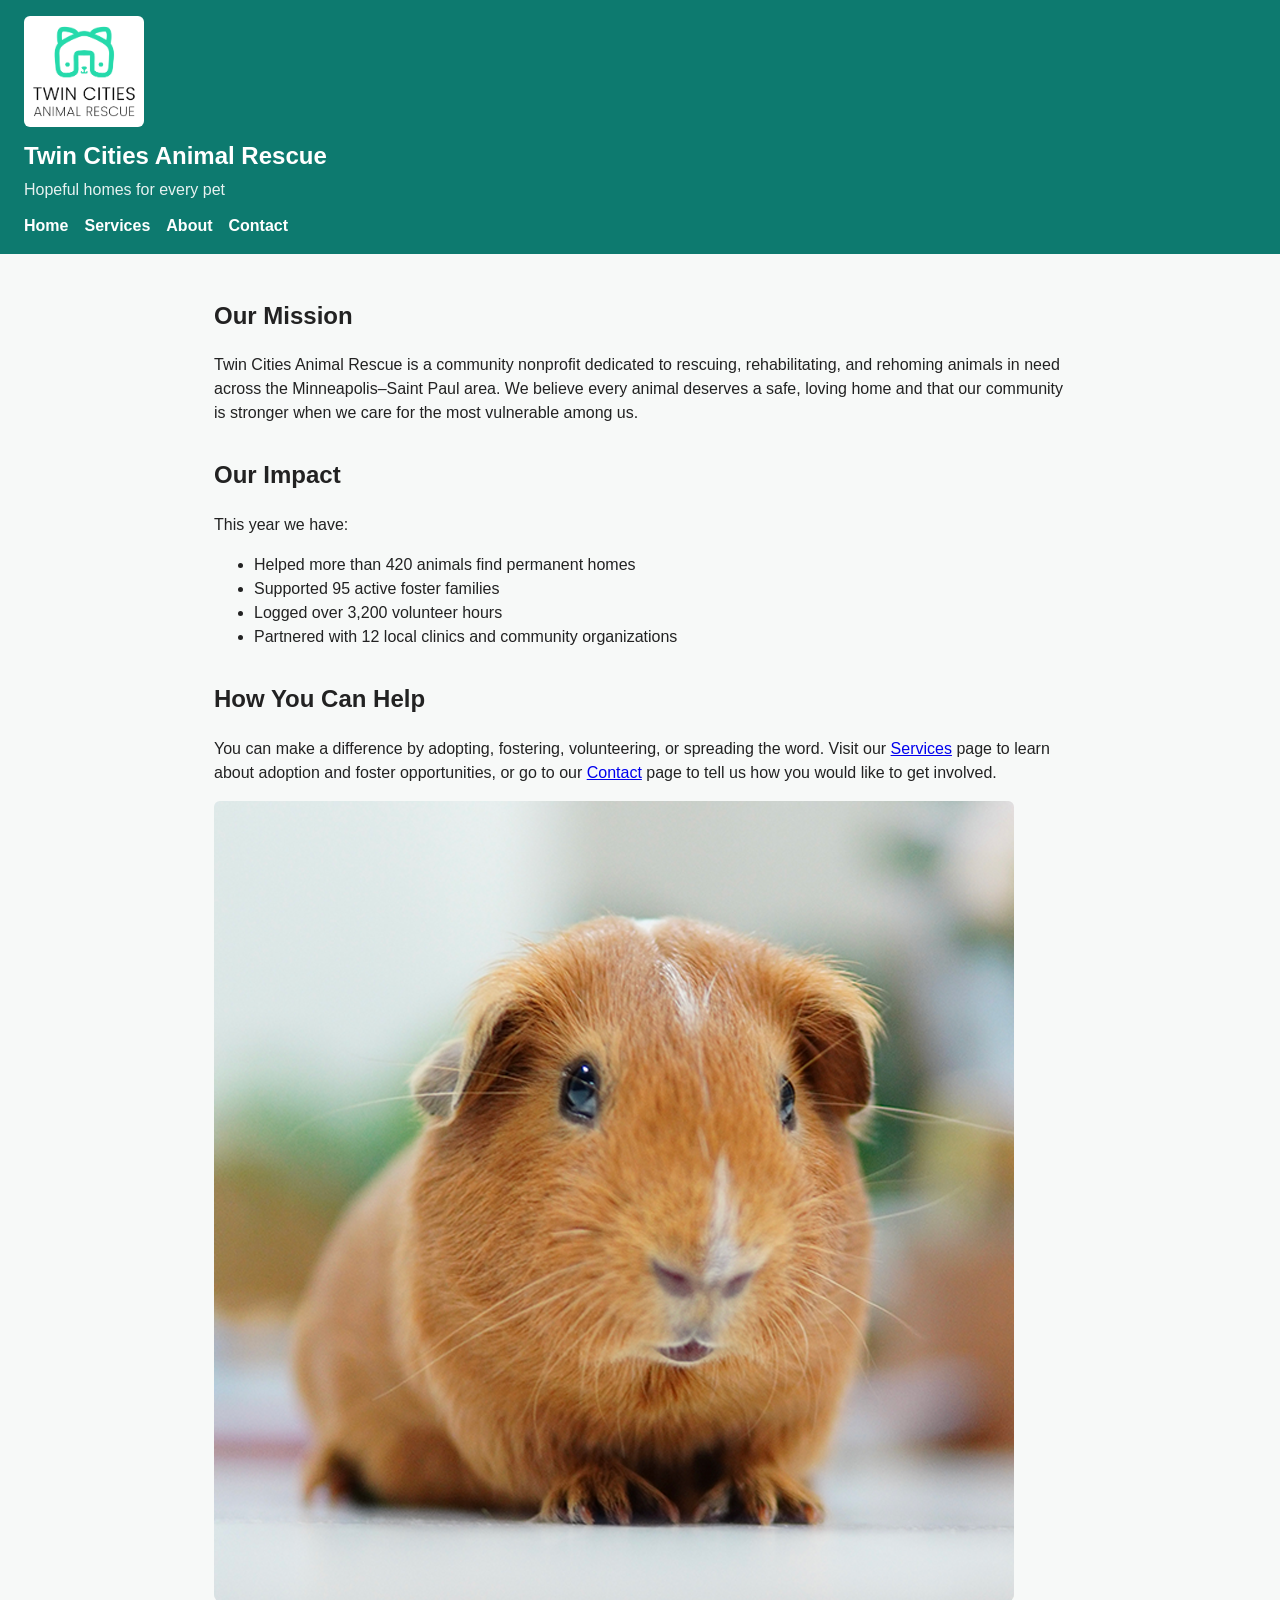
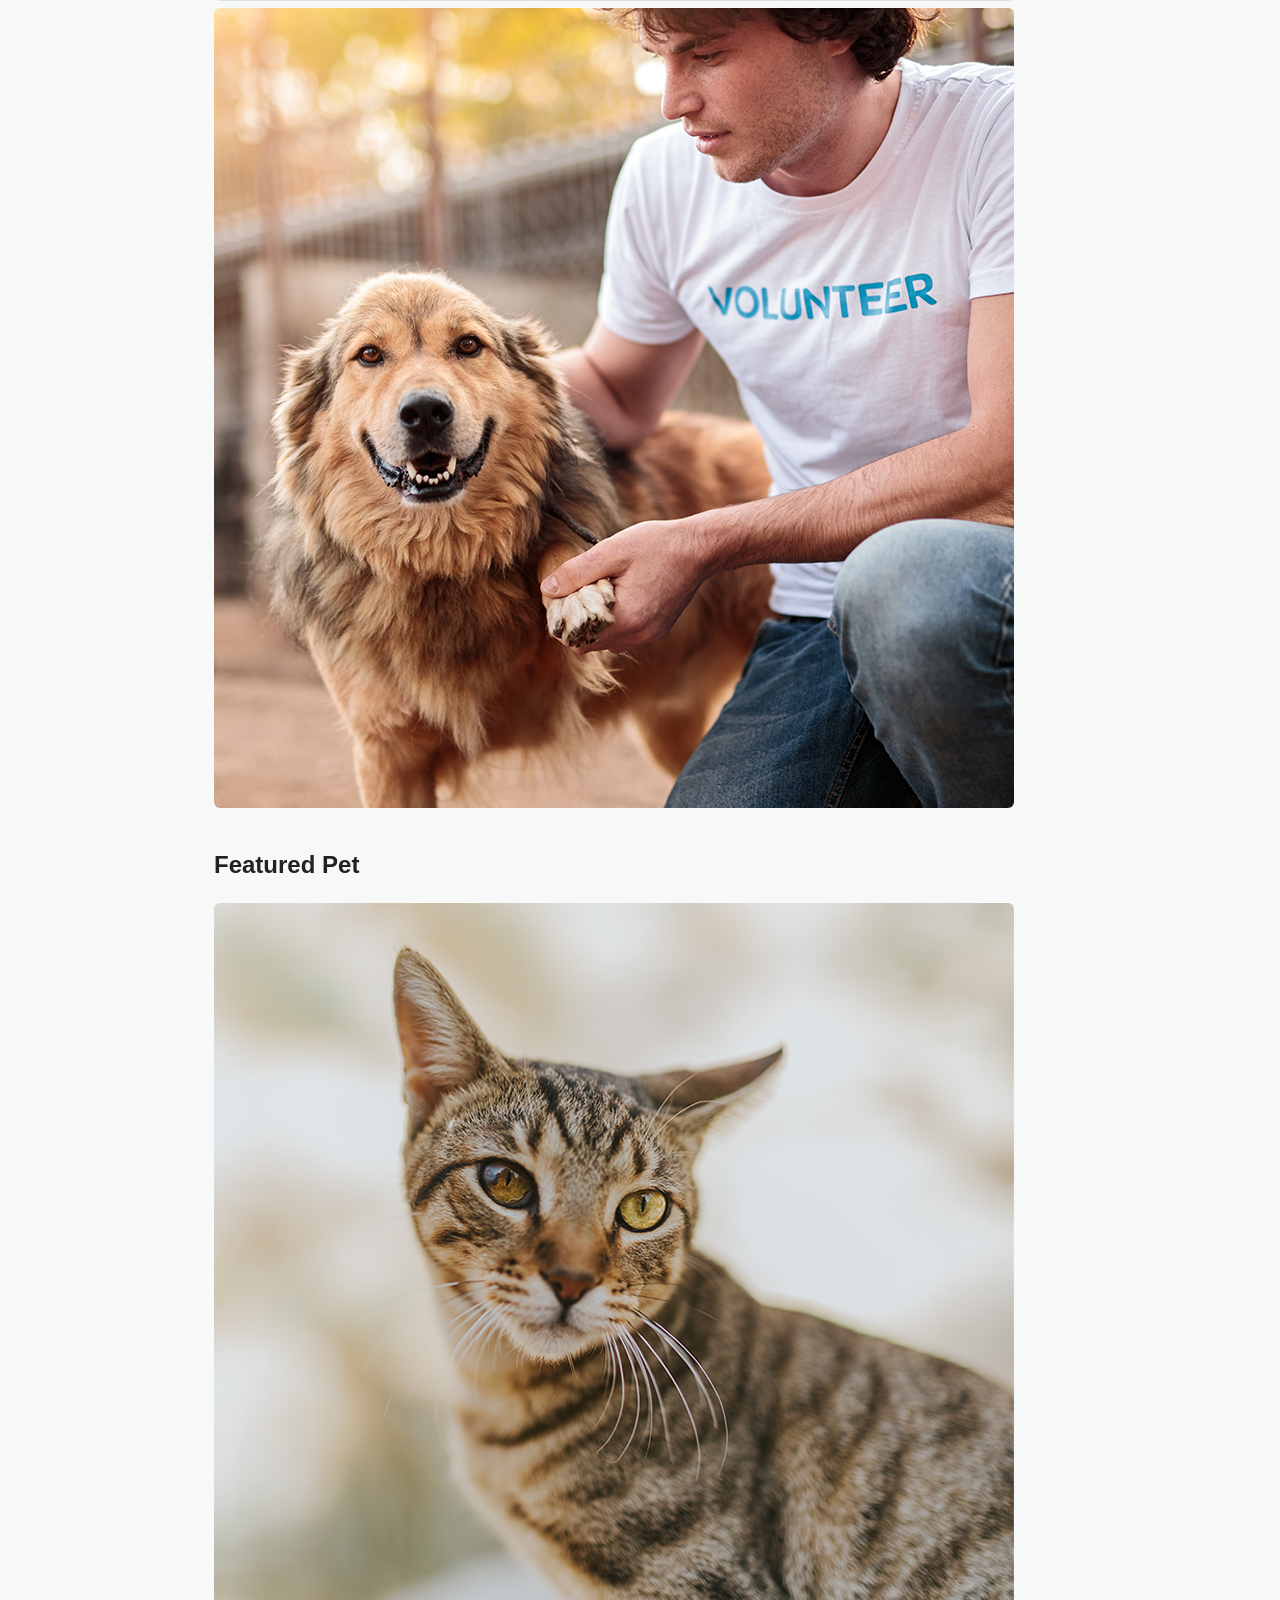
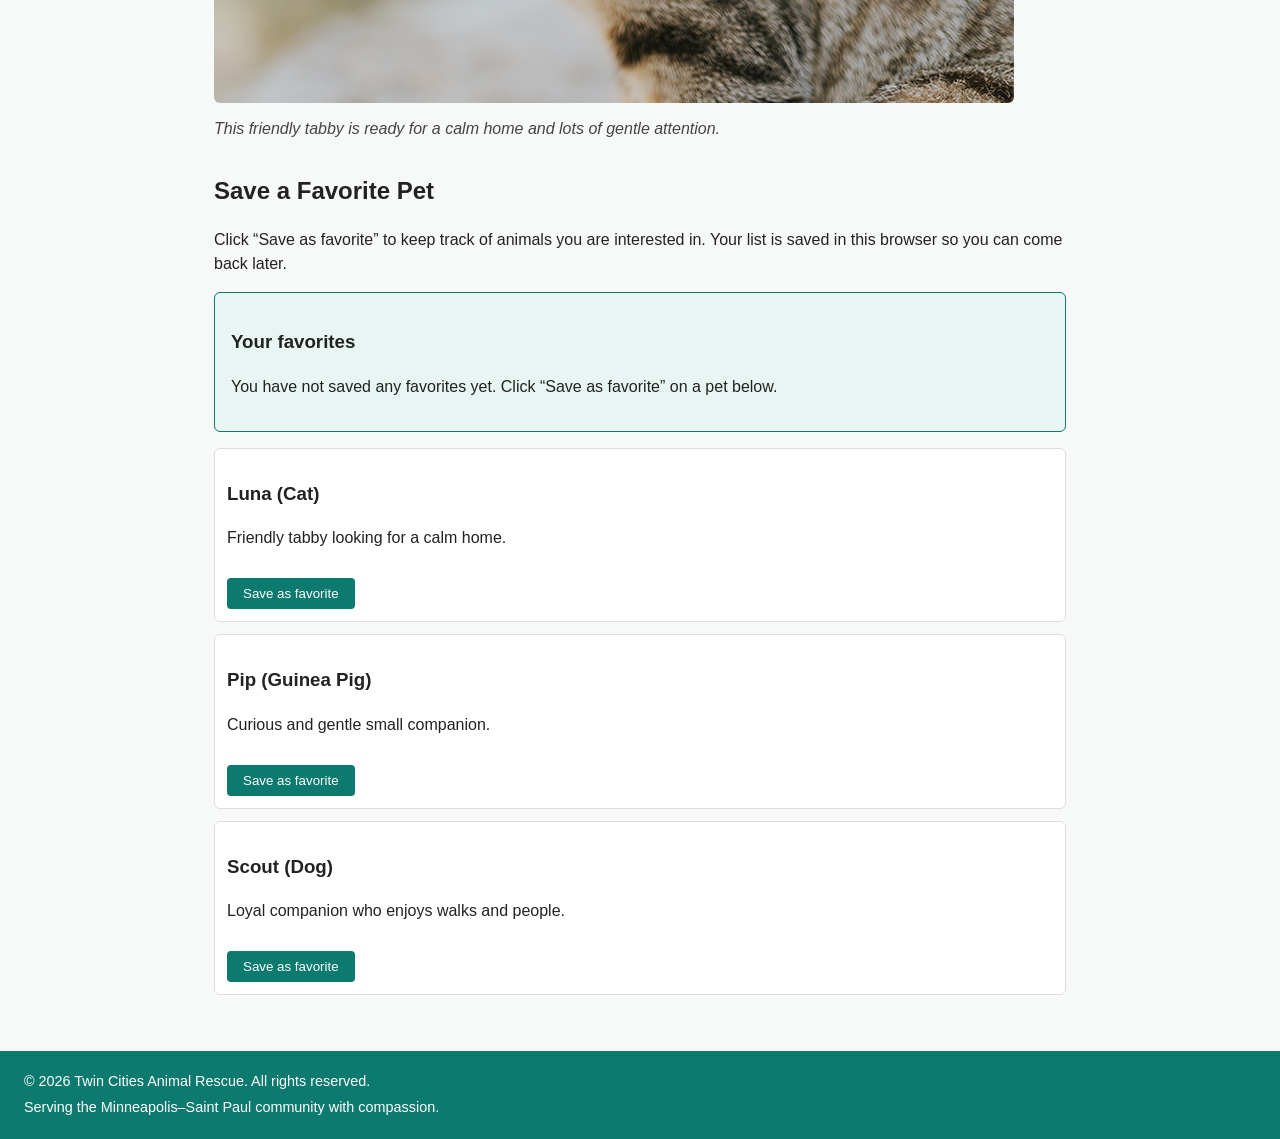
<file: index.html>
<!DOCTYPE html>
<html lang="en">
<head>
  <meta charset="UTF-8">
  <meta name="viewport" content="width=device-width, initial-scale=1.0">
  <title>Home | Twin Cities Animal Rescue</title>
  <link rel="stylesheet" href="styles.css">
</head>
<body>
  <header>
    <img src="images/rescue-logo.png" alt="Twin Cities Animal Rescue logo" width="120">
    <h1>Twin Cities Animal Rescue</h1>
    <p>Hopeful homes for every pet</p>
    <nav>
      <ul>
        <li><a href="index.html">Home</a></li>
        <li><a href="services.html">Services</a></li>
        <li><a href="about.html">About</a></li>
        <li><a href="contact.html">Contact</a></li>
      </ul>
    </nav>
  </header>

  <main>
    <section>
      <h2>Our Mission</h2>
      <p>
        Twin Cities Animal Rescue is a community nonprofit dedicated to rescuing,
        rehabilitating, and rehoming animals in need across the Minneapolis–Saint Paul area.
        We believe every animal deserves a safe, loving home and that our community is stronger
        when we care for the most vulnerable among us.
      </p>
    </section>

    <section>
      <h2>Our Impact</h2>
      <p>This year we have:</p>
      <ul>
        <li>Helped more than 420 animals find permanent homes</li>
        <li>Supported 95 active foster families</li>
        <li>Logged over 3,200 volunteer hours</li>
        <li>Partnered with 12 local clinics and community organizations</li>
      </ul>
    </section>

    <section>
      <h2>How You Can Help</h2>
      <p>
        You can make a difference by adopting, fostering, volunteering, or spreading the word.
        Visit our <a href="services.html">Services</a> page to learn about adoption and foster
        opportunities, or go to our <a href="contact.html">Contact</a> page to tell us how
        you would like to get involved.
      </p>
      <img src="images/rescue-pet.png" alt="A curious guinea pig looking for a forever home">
      <img src="images/rescue-volunteer.png" alt="A volunteer in a white shirt holding a rescued dog's paw">
    </section>

    <section>
      <h2>Featured Pet</h2>
      <figure>
        <img src="images/rescue-pet-spotlight.png" alt="A tabby cat with green eyes available for adoption">
        <figcaption>This friendly tabby is ready for a calm home and lots of gentle attention.</figcaption>
      </figure>
    </section>

    <section>
      <h2>Save a Favorite Pet</h2>
      <p>
        Click “Save as favorite” to keep track of animals you are interested in.
        Your list is saved in this browser so you can come back later.
      </p>

      <div class="favorites-box">
        <h3>Your favorites</h3>
        <div id="favorites-list">
          <p>You have not saved any favorites yet.</p>
        </div>
      </div>

      <div class="pet-card">
        <h3>Luna (Cat)</h3>
        <p>Friendly tabby looking for a calm home.</p>
        <button type="button" class="btn" data-pet-id="luna">Save as favorite</button>
      </div>

      <div class="pet-card">
        <h3>Pip (Guinea Pig)</h3>
        <p>Curious and gentle small companion.</p>
        <button type="button" class="btn" data-pet-id="pip">Save as favorite</button>
      </div>

      <div class="pet-card">
        <h3>Scout (Dog)</h3>
        <p>Loyal companion who enjoys walks and people.</p>
        <button type="button" class="btn" data-pet-id="scout">Save as favorite</button>
      </div>
    </section>
  </main>

  <footer>
    <p>&copy; 2026 Twin Cities Animal Rescue. All rights reserved.</p>
    <p>Serving the Minneapolis–Saint Paul community with compassion.</p>
  </footer>

  <script src="script.js"></script>
</body>
</html>
</file>
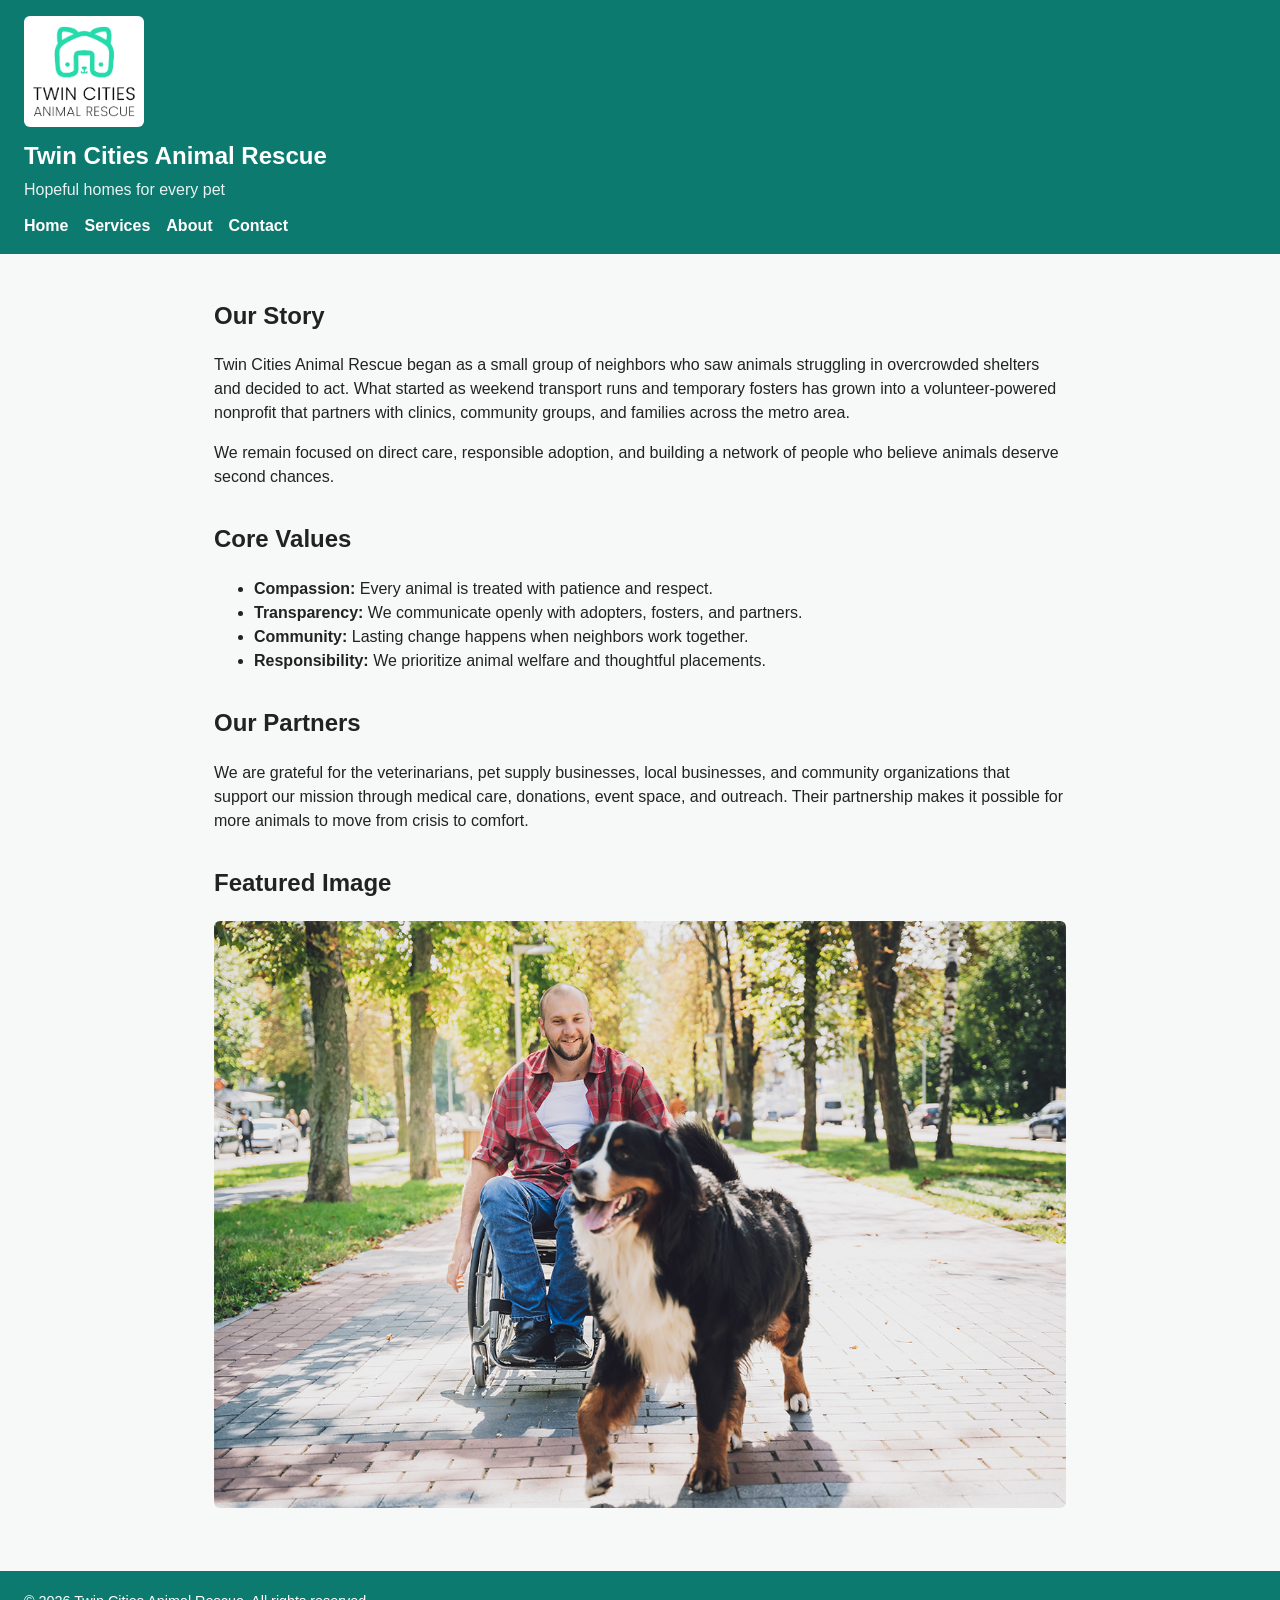
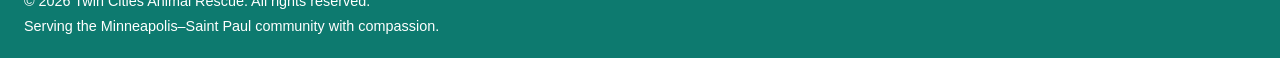
<file: about.html>
<!DOCTYPE html>
<html lang="en">
<head>
  <meta charset="UTF-8">
  <meta name="viewport" content="width=device-width, initial-scale=1.0">
  <title>About | Twin Cities Animal Rescue</title>
  <link rel="stylesheet" href="styles.css">
</head>
<body>
  <header>
    <img src="images/rescue-logo.png" alt="Twin Cities Animal Rescue logo" width="120">
    <h1>Twin Cities Animal Rescue</h1>
    <p>Hopeful homes for every pet</p>
    <nav>
      <ul>
        <li><a href="index.html">Home</a></li>
        <li><a href="services.html">Services</a></li>
        <li><a href="about.html">About</a></li>
        <li><a href="contact.html">Contact</a></li>
      </ul>
    </nav>
  </header>

  <main>
    <section>
      <h2>Our Story</h2>
      <p>
        Twin Cities Animal Rescue began as a small group of neighbors who saw animals
        struggling in overcrowded shelters and decided to act. What started as weekend
        transport runs and temporary fosters has grown into a volunteer-powered nonprofit
        that partners with clinics, community groups, and families across the metro area.
      </p>
      <p>
        We remain focused on direct care, responsible adoption, and building a network of
        people who believe animals deserve second chances.
      </p>
    </section>

    <section>
      <h2>Core Values</h2>
      <ul>
        <li><strong>Compassion:</strong> Every animal is treated with patience and respect.</li>
        <li><strong>Transparency:</strong> We communicate openly with adopters, fosters, and partners.</li>
        <li><strong>Community:</strong> Lasting change happens when neighbors work together.</li>
        <li><strong>Responsibility:</strong> We prioritize animal welfare and thoughtful placements.</li>
      </ul>
    </section>

    <section>
      <h2>Our Partners</h2>
      <p>
        We are grateful for the veterinarians, pet supply businesses, local businesses,
        and community organizations that support our mission through medical care,
        donations, event space, and outreach. Their partnership makes it possible for
        more animals to move from crisis to comfort.
      </p>
    </section>

    <section>
      <h2>Featured Image</h2>
      <picture>
        <source media="(min-width: 800px)" srcset="images/rescue-feature-large.png">
        <source media="(min-width: 400px)" srcset="images/rescue-feature-small.png">
        <img src="images/rescue-feature-small.png" alt="A smiling man in a wheelchair with a large Bernese mountain dog on a sunny tree-lined path">
      </picture>
    </section>
  </main>

  <footer>
    <p>&copy; 2026 Twin Cities Animal Rescue. All rights reserved.</p>
    <p>Serving the Minneapolis–Saint Paul community with compassion.</p>
  </footer>

  <script src="script.js"></script>
</body>
</html>
</file>
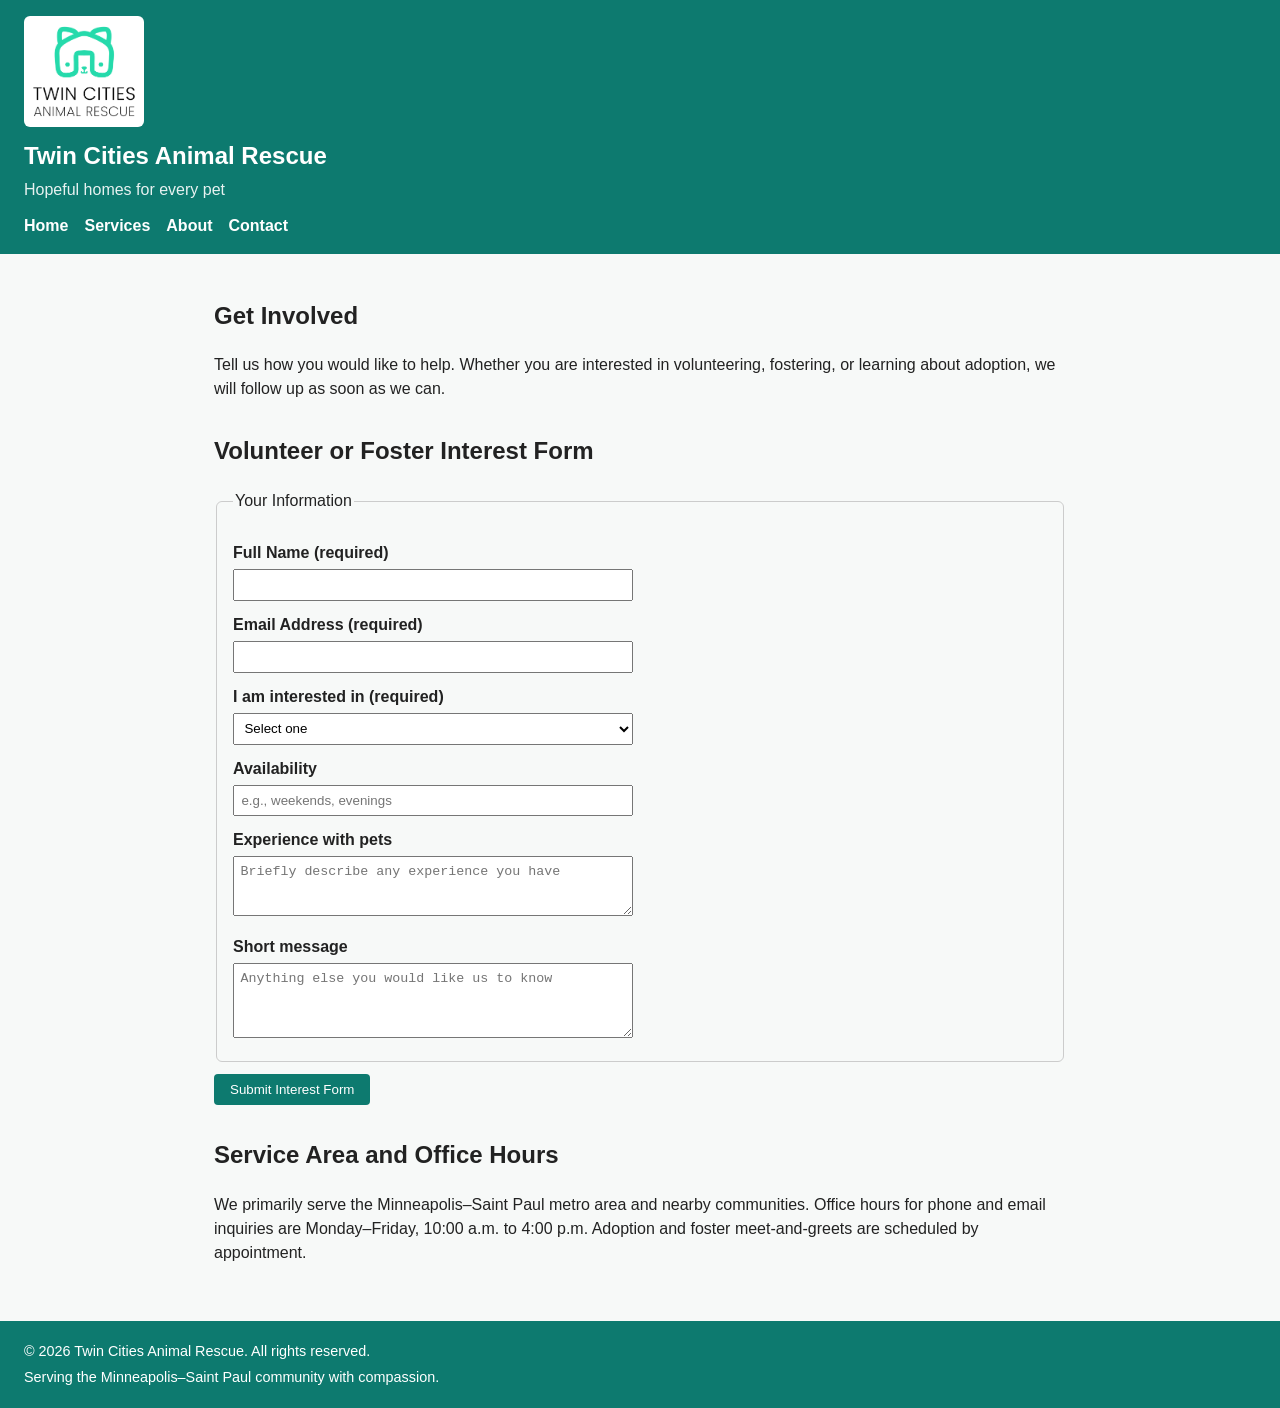
<file: contact.html>
<!DOCTYPE html>
<html lang="en">
<head>
  <meta charset="UTF-8">
  <meta name="viewport" content="width=device-width, initial-scale=1.0">
  <title>Contact | Twin Cities Animal Rescue</title>
  <link rel="stylesheet" href="styles.css">
</head>
<body>
  <header>
    <img src="images/rescue-logo.png" alt="Twin Cities Animal Rescue logo" width="120">
    <h1>Twin Cities Animal Rescue</h1>
    <p>Hopeful homes for every pet</p>
    <nav>
      <ul>
        <li><a href="index.html">Home</a></li>
        <li><a href="services.html">Services</a></li>
        <li><a href="about.html">About</a></li>
        <li><a href="contact.html">Contact</a></li>
      </ul>
    </nav>
  </header>

  <main>
    <section>
      <h2>Get Involved</h2>
      <p>
        Tell us how you would like to help. Whether you are interested in volunteering,
        fostering, or learning about adoption, we will follow up as soon as we can.
      </p>
    </section>

    <section>
      <h2>Volunteer or Foster Interest Form</h2>
      <form id="interest-form" action="#" method="post" novalidate>
        <fieldset>
          <legend>Your Information</legend>

          <label for="name">Full Name (required)</label>
          <input type="text" id="name" name="name" required>
          <div id="name-error" class="error-message" aria-live="polite"></div>

          <label for="email">Email Address (required)</label>
          <input type="email" id="email" name="email" required>
          <div id="email-error" class="error-message" aria-live="polite"></div>

          <label for="interest">I am interested in (required)</label>
          <select id="interest" name="interest" required>
            <option value="">Select one</option>
            <option value="volunteer">Volunteering</option>
            <option value="foster">Fostering</option>
            <option value="adoption">Adoption information</option>
          </select>
          <div id="interest-error" class="error-message" aria-live="polite"></div>

          <label for="availability">Availability</label>
          <input type="text" id="availability" name="availability" placeholder="e.g., weekends, evenings">

          <label for="experience">Experience with pets</label>
          <textarea id="experience" name="experience" rows="3" placeholder="Briefly describe any experience you have"></textarea>

          <label for="message">Short message</label>
          <textarea id="message" name="message" rows="4" placeholder="Anything else you would like us to know"></textarea>
        </fieldset>

        <button type="submit">Submit Interest Form</button>
        <p id="form-success"></p>
      </form>
    </section>

    <section>
      <h2>Service Area and Office Hours</h2>
      <p>
        We primarily serve the Minneapolis–Saint Paul metro area and nearby communities.
        Office hours for phone and email inquiries are Monday–Friday, 10:00 a.m. to 4:00 p.m.
        Adoption and foster meet-and-greets are scheduled by appointment.
      </p>
    </section>
  </main>

  <footer>
    <p>&copy; 2026 Twin Cities Animal Rescue. All rights reserved.</p>
    <p>Serving the Minneapolis–Saint Paul community with compassion.</p>
  </footer>

  <script src="script.js"></script>
</body>
</html>
</file>
<file: styles.css>
/* Twin Cities Animal Rescue - basic styles */
* { box-sizing: border-box; }
body {
  font-family: Arial, Helvetica, sans-serif;
  line-height: 1.5;
  margin: 0;
  color: #222;
  background: #f7f9f8;
}
header, footer {
  background: #0d7a6f;
  color: #fff;
  padding: 1rem 1.5rem;
}
header h1 { margin: 0.25rem 0; font-size: 1.5rem; }
header p { margin: 0; opacity: 0.9; }
nav ul {
  list-style: none;
  padding: 0;
  margin: 0.75rem 0 0;
  display: flex;
  flex-wrap: wrap;
  gap: 1rem;
}
nav a { color: #fff; text-decoration: none; font-weight: bold; }
nav a:hover { text-decoration: underline; }
main {
  max-width: 900px;
  margin: 0 auto;
  padding: 1.5rem;
}
section { margin-bottom: 2rem; }
img { max-width: 100%; height: auto; border-radius: 6px; }
figure { margin: 1rem 0; }
figcaption { font-style: italic; color: #444; margin-top: 0.4rem; }
form label { display: block; margin-top: 0.75rem; font-weight: bold; }
form input, form select, form textarea {
  width: 100%;
  max-width: 400px;
  padding: 0.4rem;
  margin-top: 0.25rem;
}
fieldset { border: 1px solid #ccc; padding: 1rem; border-radius: 6px; }
button, .btn {
  background: #0d7a6f;
  color: #fff;
  border: none;
  padding: 0.5rem 1rem;
  margin-top: 0.75rem;
  cursor: pointer;
  border-radius: 4px;
}
button:hover, .btn:hover { background: #0a5f56; }
.error-message {
  color: #b00020;
  font-size: 0.9rem;
  margin-top: 0.2rem;
  display: none;
}
.error-message.visible { display: block; }
input.invalid, select.invalid, textarea.invalid {
  border: 2px solid #b00020;
}
.favorites-box {
  background: #e8f5f3;
  border: 1px solid #0d7a6f;
  padding: 1rem;
  border-radius: 6px;
  margin: 1rem 0;
}
.pet-card {
  border: 1px solid #ddd;
  padding: 0.75rem;
  margin: 0.75rem 0;
  border-radius: 6px;
  background: #fff;
}
.pet-card button { margin-right: 0.5rem; }
.saved-msg { color: #0d7a6f; font-weight: bold; }
footer p { margin: 0.25rem 0; font-size: 0.9rem; }
</file>
